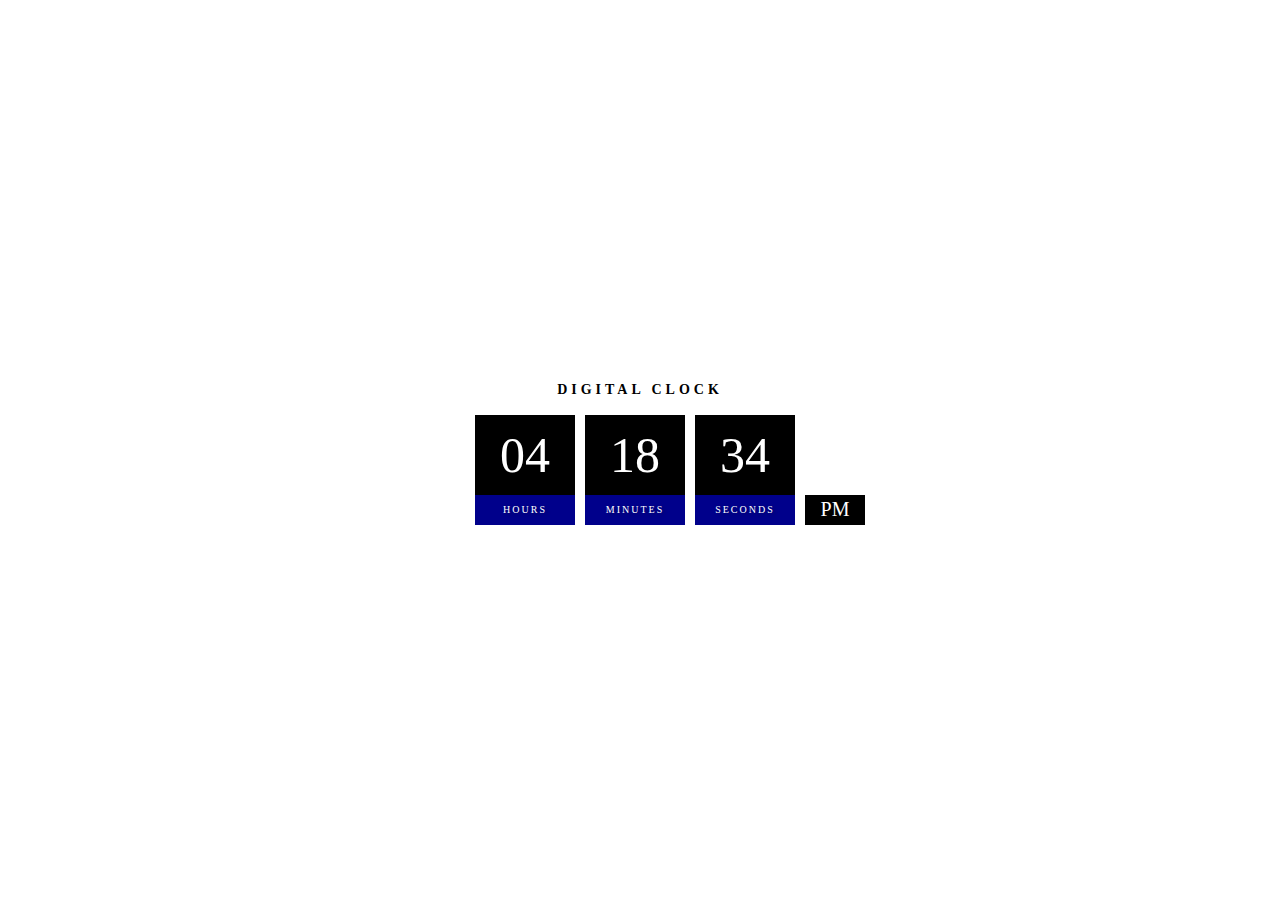
<file: clock/index.html>
<!DOCTYPE html>
<html lang="en">
<head>
    <meta charset="UTF-8">
    <meta http-equiv="X-UA-Compatible" content="IE=edge">
    <meta name="viewport" content="width=device-width, initial-scale=1.0">
    <title>Digital Clock</title>
    <link rel="stylesheet" href="style.css">
</head>
<body>
    <h2>Digital Clock</h2>
    <div class = "clock">
        <div>
            <span id="hour">00</span>
            <span class="text">hours</span>
        </div>
        <div>
            <span id="minutes">00</span>
            <span class="text">minutes</span>
        </div>
        <div>
            <span id="seconds">00</span>
            <span class="text">seconds</span>
        </div>
        <div>
            <span id="ampm">AM</span>
            
        </div>
    </div>
    <script src="index.js"></script>
</body>
</html>
</file>
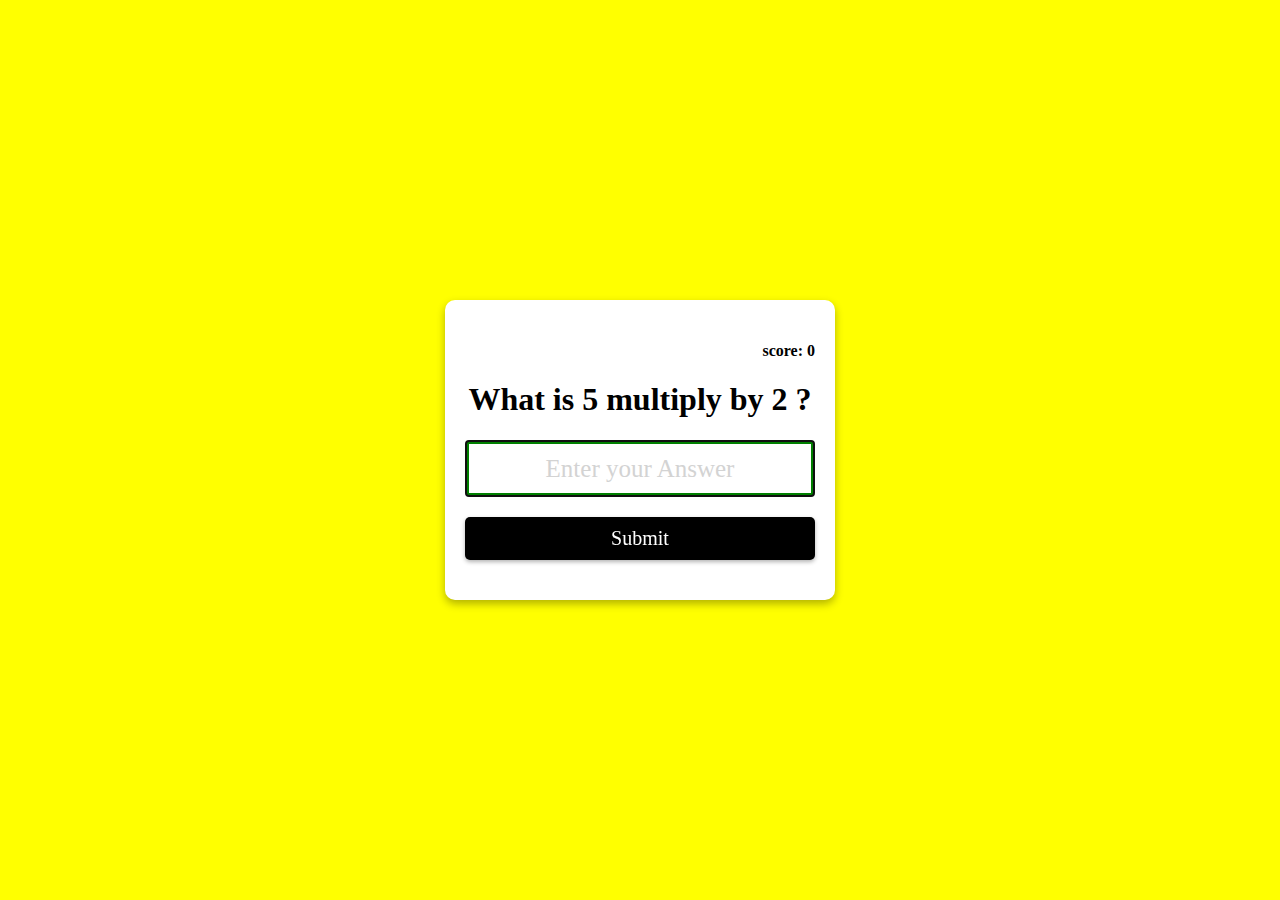
<file: multiplicationproject/index.html>
<!DOCTYPE html>
<html lang="en">
<head>
    <meta charset="UTF-8">
    <meta http-equiv="X-UA-Compatible" content="IE=edge">
    <meta name="viewport" content="width=device-width, initial-scale=1.0">
    <title>Multiplication App</title>
    <link rel="stylesheet" href="style1.css">
    
</head>
<body>
    <form class="form" id="form">
        <h4 class="score" id="score">score: 0</h4>
        <h1 id="question">What is 1 multiply 1 ?</h1>
        <input type="text" class="input" id="input" placeholder="Enter your Answer" autofocus autocomplete="off">
        <button type="submit" class="btn">Submit</button>
    </form>
</body>
<script src="index1.js"></script>
</html>
</file>
<file: clock/style.css>
body{
    margin: 0;
    display: flex;
    flex-direction: column;
    align-items: center;
    height: 100vh;
    justify-content: center;
    background: url("https://images.unsplash.com/photo-1475924156734-496f6cac6ec1?ixlib=rb-4.0.3&ixid=MnwxMjA3fDB8MHxwaG90by1wYWdlfHx8fGVufDB8fHx8&auto=format&fit=crop&w=870&q=80");
    overflow: hidden;
    background-size:cover;
}
h2{
    text-transform: uppercase;
    letter-spacing: 4px;
    font-size: 14px;
    text-align: center;
    
}
.clock{
    display: flex;
}
.clock div{
    margin: 5px;
    position: relative;
}
.clock span{
    width: 100px;
    height: 80px;
    background-color: black;
    opacity: 8;
    color: white;
    display: flex;
    justify-content: center;
    align-items: center;
    font-size: 50px;
    text-shadow: 2px 2px 4px rgba(0, 0, 0, 0.3);

}
.clock .text{
    height: 30px;
    font-size: 10px;
    text-transform: uppercase;
    letter-spacing: 2px;
    background: darkblue;
    opacity: 8;
}
.clock #ampm{
    bottom: 0;
    position: absolute;
    width: 60px;
    height: 30px;
    font-size: 20px;
    background: black;
}
</file>
<file: multiplicationproject/style1.css>
body{
    margin: 0;
    display: flex;
    justify-content: center;
    height: 100vh;
    align-items: center;
    text-align: center;
    background-color: yellow;
    font-family: cursive;
}
.form{
    background-color: white;
    padding: 20px;
    box-shadow: 0 4px 8px rgba(0, 0, 0, .3);
    border-radius: 10px;
    margin: 10px;
}
input{
    display: block;
    width: 100%;
    box-sizing: border-box;
    font-size: 25px;
    text-align: center;
    padding: 10px;
    border: solid 4px green;
    color: black;
}
.input::placeholder{
    color: lightgrey;
    font-family: cursive;

}
.btn{
    background-color: black;
    color: white;
    border: none;
    display: block;
    width: 100%;
    padding: 10px;
    font-size: 20px;
    font-family: cursive;
    margin: 20px 0;
    border-radius: 5px;
    box-shadow: 0 2px 4px rgba(0, 0, 0, .3);
    cursor: pointer;
}
.btn:hover{
    filter: brightness(1);
}
.score{
    color: black;
    text-align: right;
}
</file>
